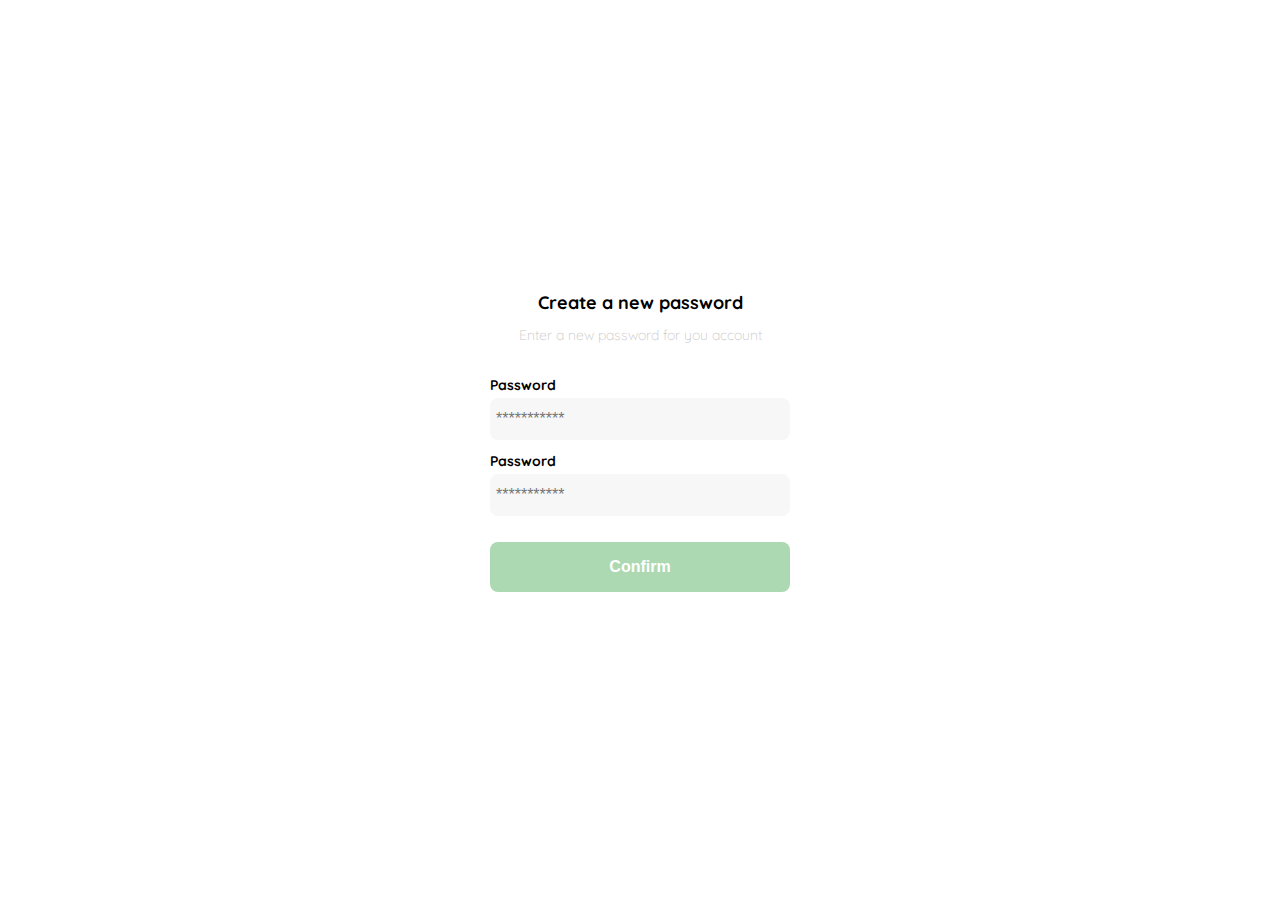
<file: index.html>
<!DOCTYPE html>
<html lang="en">

<head>
    <meta charset="UTF-8">
    <meta http-equiv="X-UA-Compatible" content="IE=edge">
    <meta name="viewport" content="width=device-width, initial-scale=1.0">
    <link rel="stylesheet" href="css/styles.css">
    <title>Document</title>
</head>

<body>
    <div class="login">
        <div class="form-container">
            <img src="logos/logo_yard_sale.svg" alt="" class="logo">
            <h1 class="tittle">Create a new password</h1>
            <p class="subtitle">Enter a new password for you account</p>
            <form action="/" class="form">
                <label for="password" class="label">Password</label>
                <input type="password" id="password" class="input input-password" placeholder="***********">

                <label for="new-password" class="label">Password</label>
                <input type="password" id="new-password" class="input input-password" placeholder="***********">
                <input type="submit" value="Confirm" class="primary-button login-button">
            </form>
        </div>
    </div>
</body>

</html>
</file>
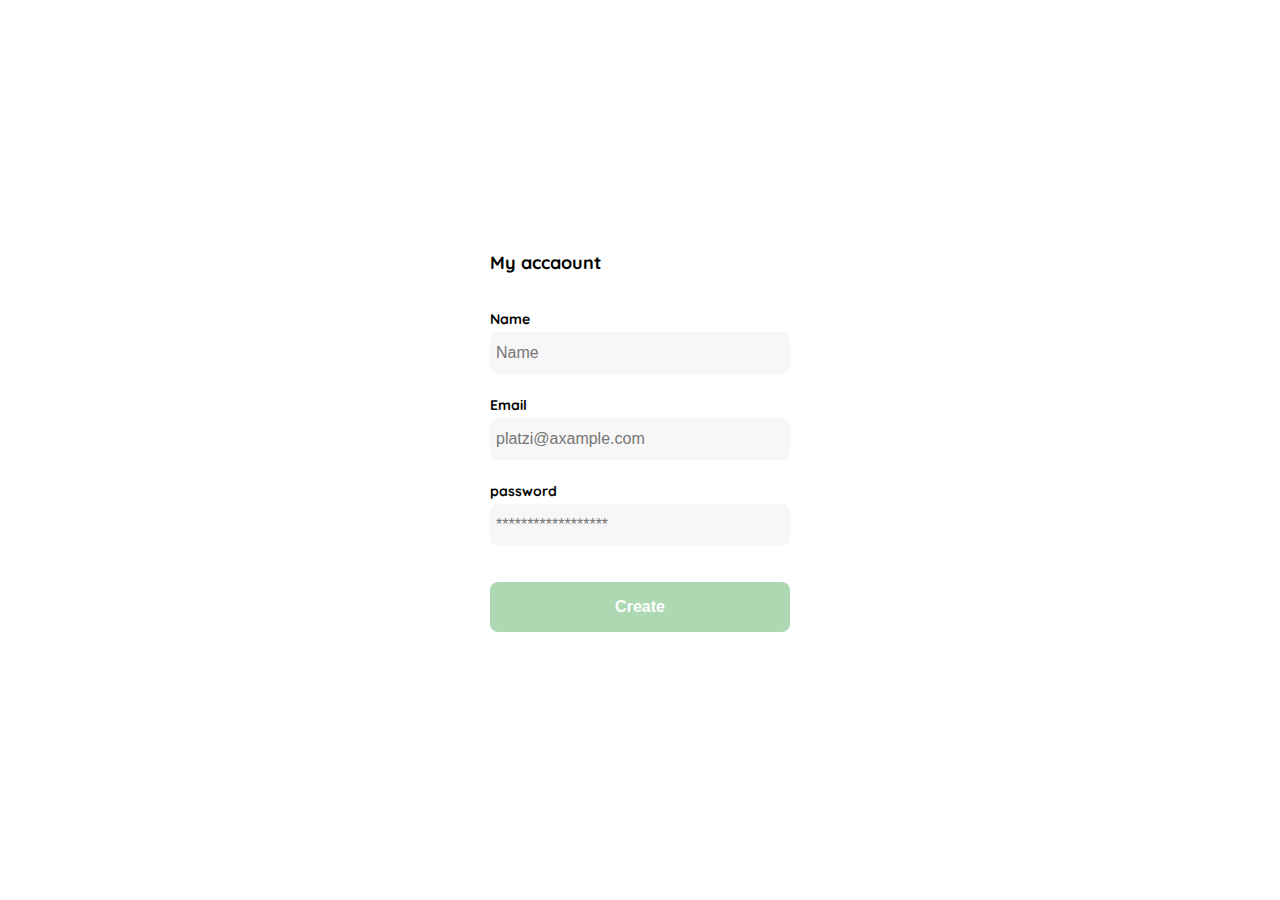
<file: crearceunta.html>
<!DOCTYPE html>
<html lang="en">

<head>
    <meta charset="UTF-8">
    <meta http-equiv="X-UA-Compatible" content="IE=edge">
    <meta name="viewport" content="width=device-width, initial-scale=1.0">
    <link rel="stylesheet" href="css/crearcuenta.css">
    <title>Document</title>
</head>

<body>
    <div class="login">
        <div class="form-container">

            <h1 class="tittle">My accaount</h1>

            <form action="/" class="form">
                <div>
                    <label for="name" class="label">Name</label>
                    <input type="password" id="name" class="input input-name" placeholder="Name">

                    <label for="email" class="label">Email</label>
                    <input type="text" id="email" class="input input-email" placeholder="platzi@axample.com">

                    <label for="password" class="label">password</label>
                    <input type="password" id="password" class="input input-password" placeholder="******************">
                </div>

                <input type="submit" value="Create" class="primary-button login-button">
            </form>
        </div>
    </div>
</body>

</html>
</file>
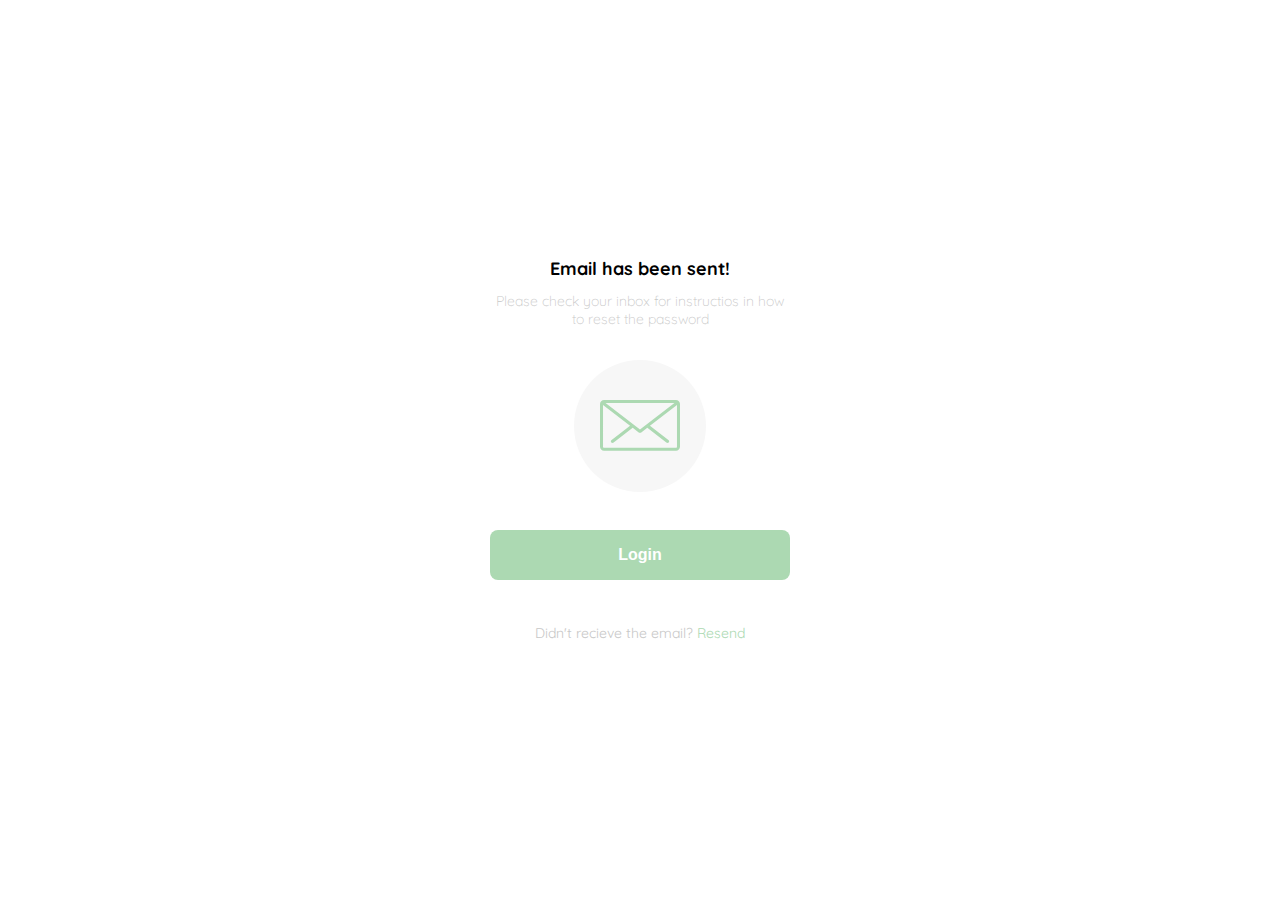
<file: email.html>
<!DOCTYPE html>
<html lang="en">

<head>
    <meta charset="UTF-8">
    <meta http-equiv="X-UA-Compatible" content="IE=edge">
    <meta name="viewport" content="width=device-width, initial-scale=1.0">
    <link rel="stylesheet" href="css/email.css">
    <title>Document</title>
</head>

<body>
    <div class="login">
        <div class="form-container">
            <img src="logos/logo_yard_sale.svg" alt="" class="logo">
            <h1 class="tittle">Email has been sent!</h1>
            <p class="subtitle">Please check your inbox for instructios in how to reset the password</p>
            <div class="email-image">
                <img src="icons/email.svg" alt="email">
            </div>
            <button class="primary-button login-button">Login</button>
            <p class="resend">
                <span>Didn't recieve the email?</span>
                <a href="/">Resend</a>
            </p>
        </div>
    </div>
</body>
</html>
</file>
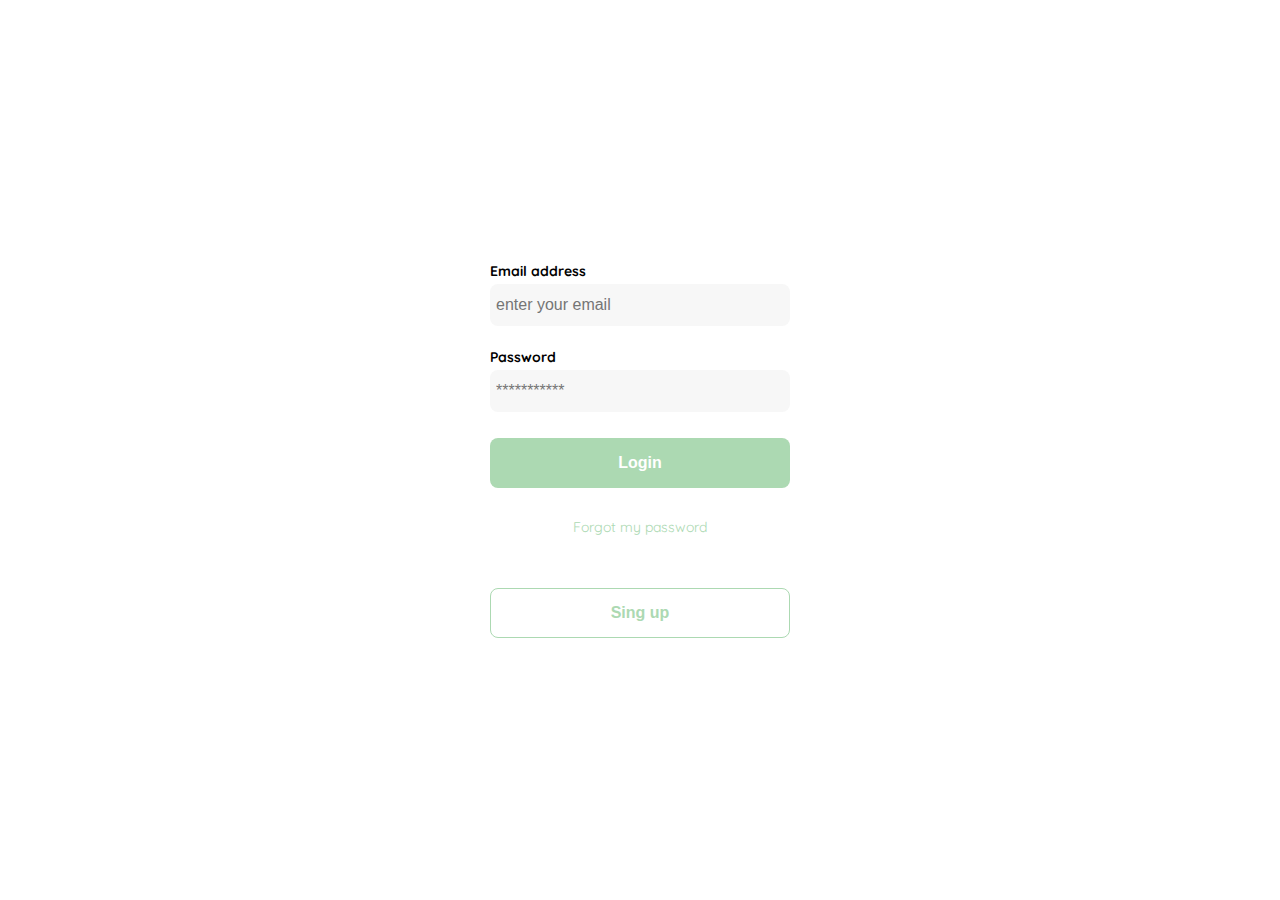
<file: login.html>
<!DOCTYPE html>
<html lang="en">

<head>
    <meta charset="UTF-8">
    <meta http-equiv="X-UA-Compatible" content="IE=edge">
    <meta name="viewport" content="width=device-width, initial-scale=1.0">
    <link rel="stylesheet" href="css/login.css">
    <title>Document</title>
</head>

<body>
    <div class="login">
        <div class="form-container">
            <img src="logos/logo_yard_sale.svg" alt="" class="logo">

            <form action="/" class="form">

                <label for="email" class="label">Email address</label>
                <input type="text" id="email" class="input input-email" placeholder="enter your email">

                <label for="password" class="label">Password</label>
                <input type="password" id="npassword" class="input input-password" placeholder="***********">
                <input type="submit" value="Login" class="primary-button login-button">
                <a href="/">Forgot my password</a>
            </form>
            <button class="secondary-button singup-button">Sing up</button>
        </div>
    </div>
</body>

</html>
</file>
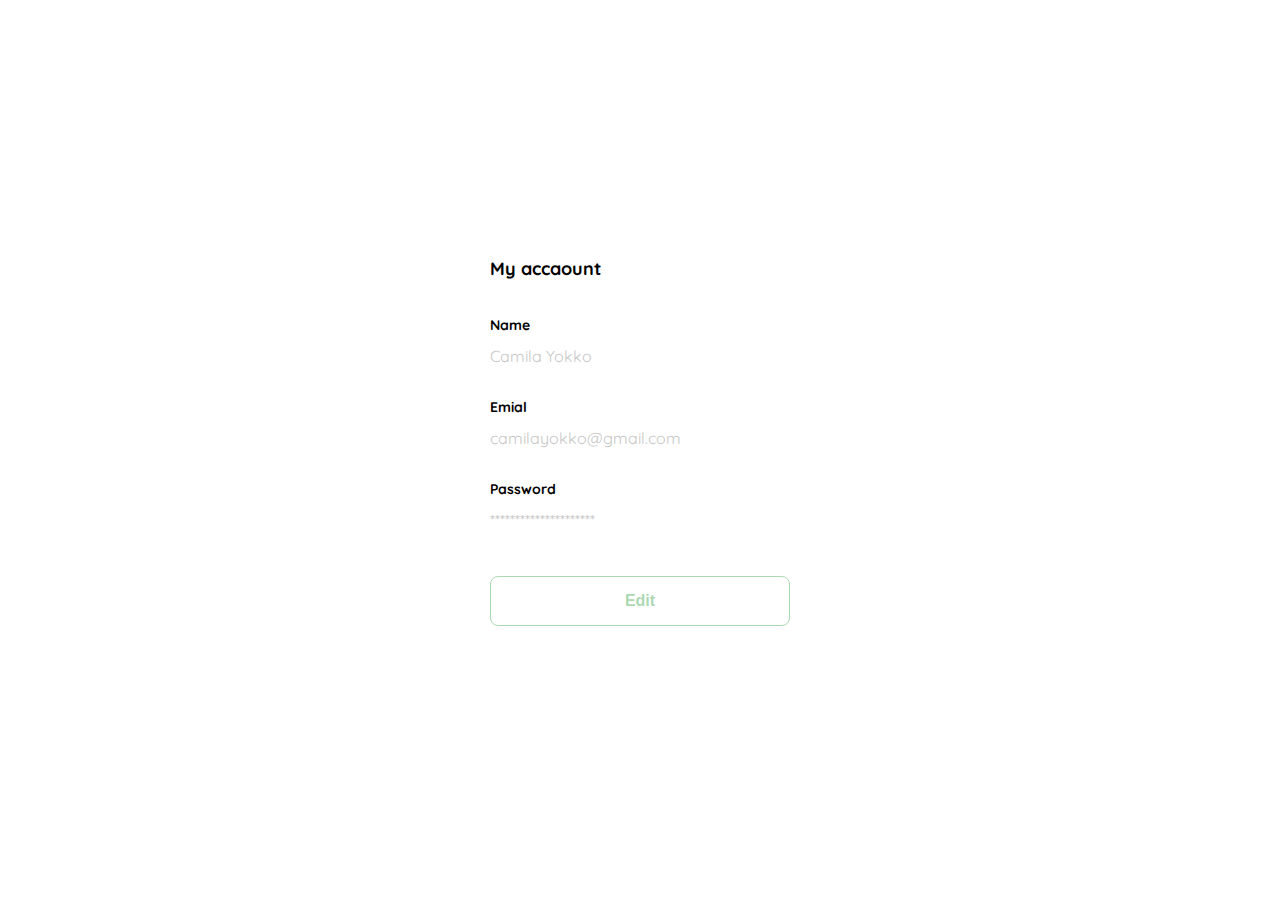
<file: micuenta.html>
<!DOCTYPE html>
<html lang="en">

<head>
    <meta charset="UTF-8">
    <meta http-equiv="X-UA-Compatible" content="IE=edge">
    <meta name="viewport" content="width=device-width, initial-scale=1.0">
    <link rel="stylesheet" href="css/micuenta.css">
    <title>Document</title>
</head>

<body>
    <div class="login">
        <div class="form-container">

            <h1 class="tittle">My accaount</h1>

            <form action="/" class="form">
                <div>
                    <label for="name" class="label">Name</label>
                    <p class="value">Camila Yokko</p>

                    <label for="email" class="label">Emial</label>
                    <p class="value">camilayokko@gmail.com</p>

                    <label for="password" class="label">Password</label>
                    <p class="value">*********************</p>
                </div>

                <input type="submit" value="Edit" class="secondary-button login-button">
            </form>
        </div>
    </div>
</body>

</html>
</file>
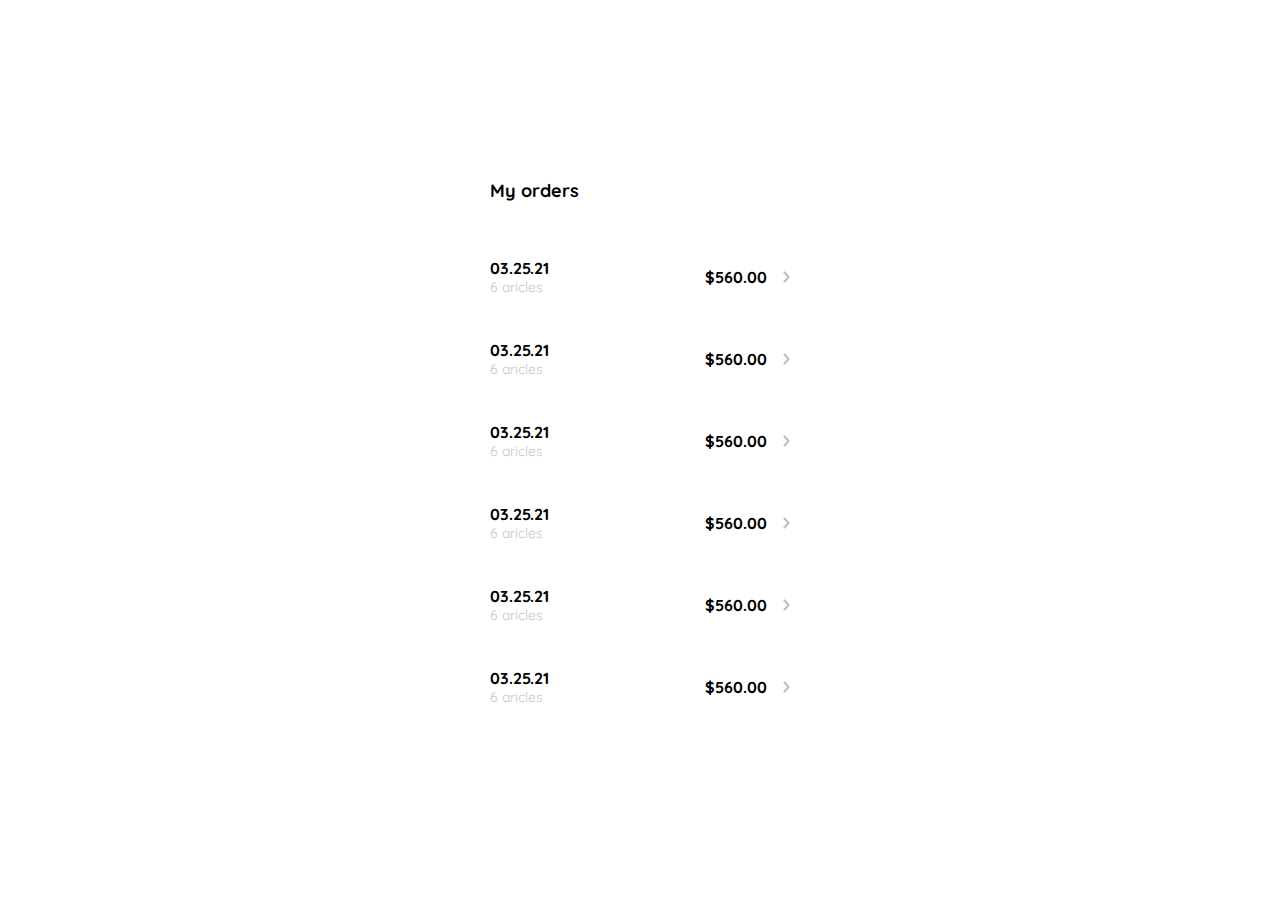
<file: misordenes.html>
<!DOCTYPE html>
<html lang="en">
<head>
    <meta charset="UTF-8">
    <meta http-equiv="X-UA-Compatible" content="IE=edge">
    <meta name="viewport" content="width=device-width, initial-scale=1.0">
    <link rel="stylesheet" href="css/misordenes.css">
    <title>Document</title>
</head>
<body>
    <div class="my-order">
        <div class="my-order-container">
            <h1 class="tittle">My orders</h1>
            <div class="my-order-content">
                <div class="order">
                    <p>
                        <span>03.25.21</span>
                        <span>6 aricles</span>
                    </p>
                    <p>$560.00</p>
                    <img src="icons/flechita.svg" alt="arrow">
                </div>
                <div class="order">
                    <p>
                        <span>03.25.21</span>
                        <span>6 aricles</span>
                    </p>
                    <p>$560.00</p>
                    <img src="icons/flechita.svg" alt="arrow">
                </div>
                <div class="order">
                    <p>
                        <span>03.25.21</span>
                        <span>6 aricles</span>
                    </p>
                    <p>$560.00</p>
                    <img src="icons/flechita.svg" alt="arrow">
                </div>
                <div class="order">
                    <p>
                        <span>03.25.21</span>
                        <span>6 aricles</span>
                    </p>
                    <p>$560.00</p>
                    <img src="icons/flechita.svg" alt="arrow">
                </div>
                <div class="order">
                    <p>
                        <span>03.25.21</span>
                        <span>6 aricles</span>
                    </p>
                    <p>$560.00</p>
                    <img src="icons/flechita.svg" alt="arrow">
                </div>
                <div class="order">
                    <p>
                        <span>03.25.21</span>
                        <span>6 aricles</span>
                    </p>
                    <p>$560.00</p>
                    <img src="icons/flechita.svg" alt="arrow">
                </div>
        </div>
        </div>
    </div>
</body>
</html>
</file>
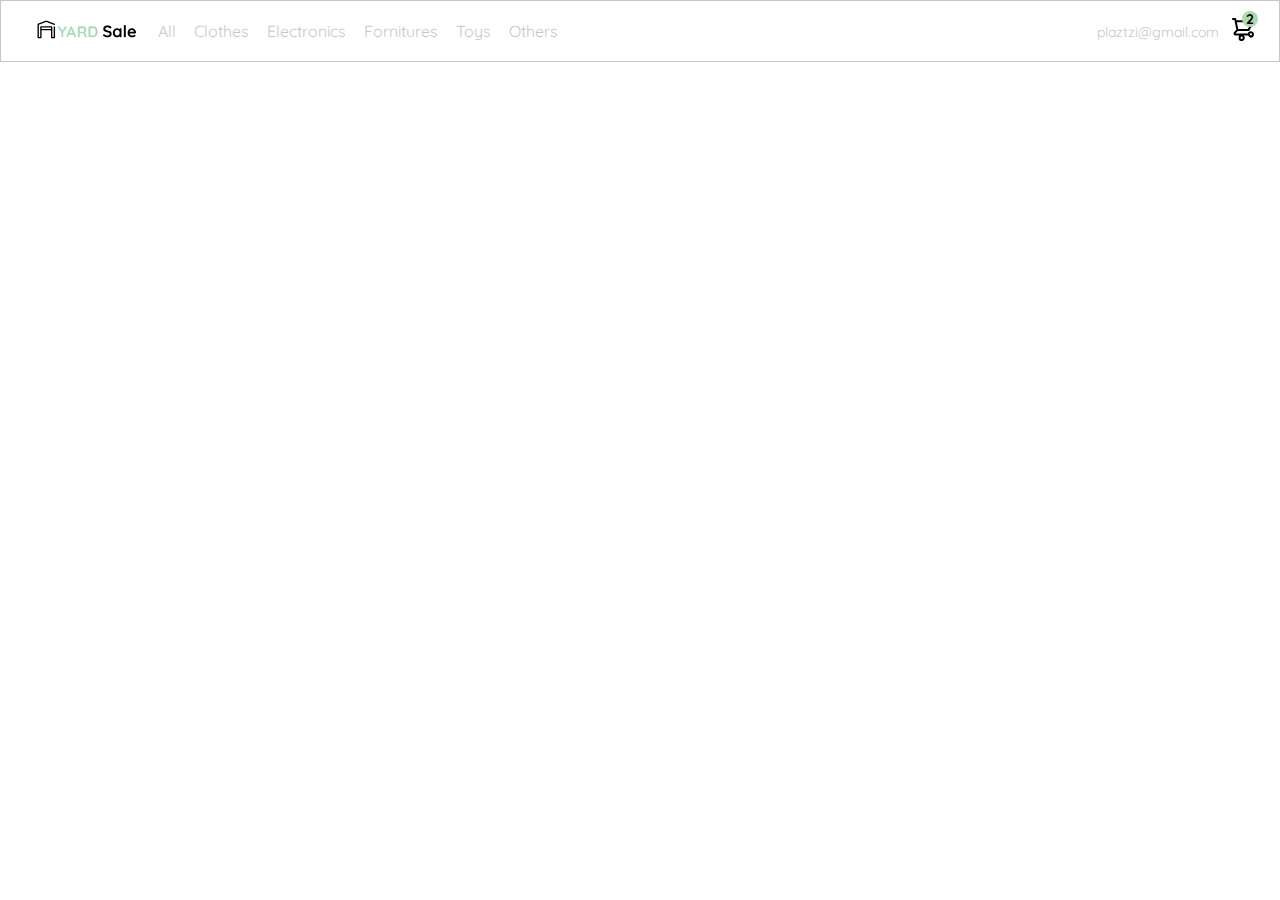
<file: navbar-desktop.html>
<!DOCTYPE html>
<html lang="en">

<head>
    <meta charset="UTF-8">
    <meta http-equiv="X-UA-Compatible" content="IE=edge">
    <meta name="viewport" content="width=na, initial-scale=1.0">
    <link rel="stylesheet" href="css/navbar-desktop.css">
    <title>Document</title>
</head>

<body>
    <nav>
        <img src="icons/icon_menu.svg" alt="menu" class="menu">
        <div class="navbar-left">
            <img src="logos/logo_yard_sale.svg" alt="logo" class="logo">
            <ul>
                <li><a href="/">All</a></li>
                <li><a href="/">Clothes</a></li>
                <li><a href="/">Electronics</a></li>
                <li><a href="/">Fornitures</a></li>
                <li><a href="/">Toys</a></li>
                <li><a href="/">Others</a></li>
            </ul>
        </div>
        <div class="navbar-right">
            <ul>
                <li class="navbar-email">plaztzi@gmail.com</li>
                <li class="navbar-shopping-cart">
                    <img src="icons/icon_shopping_cart.svg" alt="shopping">
                    <div>2</div>
                </li>
            </ul>
        </div>
    </nav>
</body>

</html>
</file>
<file: css/styles.css>
@import url('https://fonts.googleapis.com/css2?family=Quicksand:wght@300;500;700&display=swap');

body{
    font-family: 'Quicksand', sans-serif;
    margin: 0;
    padding: 0;
}

:root{
    --white: #FFFFFF;
    --black: #00000;
    --very-light-pink: #C7C7C7;
    --hospital-green: #ACD9B2;
    --text-input-field: #F7F7F7;
    --sm: 14px;
    --md: 16px;
    --lg: 18px;
}

.login{
    width: 100%;
    height: 100vh;
    display: grid; /*Con estas dos propiedades centramos todo horizontal y verticalmente*/
    place-items: center;
}
.form-container{
    display: grid;
    grid-template-rows: auto 1fr auto;
    width: 300px;
}
.logo{
    width: 150px;
    margin-bottom: 48px;
    justify-self: center;/*justifica sin usar flex*/
    display: none;
}

.tittle{
    font-size: var(--lg);/*de esta forma se llama las variables*/
    margin-bottom: 12px;
    text-align: center;
}

.subtitle{
    color: var(--very-light-pink);
    font-size: var(--sm);
    font-weight: 300;
    margin-top: 0;
    margin-bottom: 32px;
    text-align: center;
}
.form{
    display: flex;
    flex-direction: column;
}
.label{
    font-size: var(--sm);
    font-weight: bold;
    margin-bottom: 4px;
}
.input{
    background-color: var(--text-input-field);
    border: none;
    border-radius: 8px;
    height: 30px;
    font-size: var(--md);
    padding: 6px;
    margin-bottom: 12px;
}

.primary-button{
    background-color: var(--hospital-green);
    border-radius: 8px;
    border: none;
    color: var(--white);
    width: 100%;
    cursor: pointer;
    font-size: var(--md);
    font-weight: bold;
    height: 50px;
}

.login-button{
    margin-top: 14px;
    margin-bottom: 30px;
}

@media (max-width: 640px){
    .logo{
        display: block;
    }
}
</file>
<file: css/crearcuenta.css>
@import url('https://fonts.googleapis.com/css2?family=Quicksand:wght@300;500;700&display=swap');

body{
    font-family: 'Quicksand', sans-serif;
    margin: 0;
    padding: 0;
}

:root{
    --white: #FFFFFF;
    --black: #00000;
    --very-light-pink: #C7C7C7;
    --hospital-green: #ACD9B2;
    --text-input-field: #F7F7F7;
    --sm: 14px;
    --md: 16px;
    --lg: 18px;
}

.login{
    width: 100%;
    height: 100vh;
    display: grid; /*Con estas dos propiedades centramos todo horizontal y verticalmente*/
    place-items: center;
}
.form-container{
    display: grid;
    grid-template-rows: auto 1fr auto;
    width: 300px;
}


.tittle{
    font-size: var(--lg);/*de esta forma se llama las variables*/
    margin-bottom: 36px;
    text-align: start;
}

.form{
    display: flex;
    flex-direction: column;
}
.form div {
    display: flex;
    flex-direction: column;
}
.label{
    font-size: var(--sm);
    font-weight: bold;
    margin-bottom: 4px;
}
.input{
    background-color: var(--text-input-field);
    border: none;
    border-radius: 8px;
    height: 30px;
    font-size: var(--md);
    padding: 6px;
    margin-bottom: 12px;
}
.input-name, .input-email, .input-password{
    margin-bottom: 22px;
}

.primary-button{
    background-color: var(--hospital-green);
    border-radius: 8px;
    border: none;
    color: var(--white);
    width: 100%;
    cursor: pointer;
    font-size: var(--md);
    font-weight: bold;
    height: 50px;
}

.login-button{
    margin-top: 14px;
    margin-bottom: 30px;
}

@media (max-width: 640px) {
    .form-container{
        height: 100%;
    }

    .form {
       height: 100%;
       justify-content: space-between;
    }
}
</file>
<file: css/email.css>
@import url('https://fonts.googleapis.com/css2?family=Quicksand:wght@300;500;700&display=swap');

body{
    font-family: 'Quicksand', sans-serif;
    margin: 0;
    padding: 0;
}

:root{
    --white: #FFFFFF;
    --black: #00000;
    --very-light-pink: #C7C7C7;
    --hospital-green: #ACD9B2;
    --text-input-field: #F7F7F7;
    --sm: 14px;
    --md: 16px;
    --lg: 18px;
}

.login{
    width: 100%;
    height: 100vh;
    display: grid; /*Con estas dos propiedades centramos todo horizontal y verticalmente*/
    place-items: center;
}
.form-container{
    display: grid;
    grid-template-rows: auto 1fr auto;
    width: 300px;
    justify-items: center;
}
.logo{
    width: 150px;
    margin-bottom: 48px;
    justify-self: center;/*justifica sin usar flex*/
    display: none;
}

.tittle{
    font-size: var(--lg);/*de esta forma se llama las variables*/
    margin-bottom: 12px;
    text-align: center;
}

.subtitle{
    color: var(--very-light-pink);
    font-size: var(--sm);
    font-weight: 300;
    margin-top: 0;
    margin-bottom: 32px;
    text-align: center;
}
.email-image{
    width: 132px;
    height: 132px;
    border-radius: 50%;
    background-color: var(--text-input-field);
    display: flex;
    justify-content: center;
    align-items: center;
    margin-bottom: 24px;
}
.email-image img{
    width: 80px;
}
.resend{
    font-size: var(--sm);
}
.resend span{
    color: var(--very-light-pink);
}
.resend a{
    color: var(--hospital-green);
    text-decoration: none;
}
.primary-button{
    background-color: var(--hospital-green);
    border-radius: 8px;
    border: none;
    color: var(--white);
    width: 100%;
    cursor: pointer;
    font-size: var(--md);
    font-weight: bold;
    height: 50px;
}

.login-button{
    margin-top: 14px;
    margin-bottom: 30px;
}

@media (max-width: 640px){
    .logo{
        display: block;
    }
}
</file>
<file: css/login.css>
@import url('https://fonts.googleapis.com/css2?family=Quicksand:wght@300;500;700&display=swap');

body {
    font-family: 'Quicksand', sans-serif;
    margin: 0;
    padding: 0;
}

:root {
    --white: #FFFFFF;
    --black: #00000;
    --very-light-pink: #C7C7C7;
    --hospital-green: #ACD9B2;
    --text-input-field: #F7F7F7;
    --sm: 14px;
    --md: 16px;
    --lg: 18px;
}

.login {
    width: 100%;
    height: 100vh;
    display: grid;
    /*Con estas dos propiedades centramos todo horizontal y verticalmente*/
    place-items: center;
}

.form-container {
    display: grid;
    grid-template-rows: auto 1fr auto;
    width: 300px;
}

.logo {
    width: 150px;
    margin-bottom: 48px;
    justify-self: center;
    /*justifica sin usar flex*/
    display: none;
}

.form {
    display: flex;
    flex-direction: column;
}

.form a {
    color: var(--hospital-green);
    font-size: var(--sm);
    text-align: center;
    text-decoration: none;
    margin-bottom: 52px;
}

.label {
    font-size: var(--sm);
    font-weight: bold;
    margin-bottom: 4px;
}

.input {
    background-color: var(--text-input-field);
    border: none;
    border-radius: 8px;
    height: 30px;
    font-size: var(--md);
    padding: 6px;
    margin-bottom: 12px;
}

.input-email {
    margin-bottom: 22px;
}

.primary-button {
    background-color: var(--hospital-green);
    border-radius: 8px;
    border: none;
    color: var(--white);
    width: 100%;
    cursor: pointer;
    font-size: var(--md);
    font-weight: bold;
    height: 50px;
}

.secondary-button {
    background-color: var(--white);
    border-radius: 8px;
    border: 1px solid var(--hospital-green);
    color: var(--hospital-green);
    width: 100%;
    cursor: pointer;
    font-size: var(--md);
    font-weight: bold;
    height: 50px;
}

.login-button {
    margin-top: 14px;
    margin-bottom: 30px;
}

@media (max-width: 640px) {
    .logo {
        display: block;
    }

  .secondary-button {
        position: absolute;
        width: 300px;
        bottom: 20px
    }

}
</file>
<file: css/micuenta.css>
@import url('https://fonts.googleapis.com/css2?family=Quicksand:wght@300;500;700&display=swap');

body{
    font-family: 'Quicksand', sans-serif;
    margin: 0;
    padding: 0;
}

:root{
    --white: #FFFFFF;
    --black: #00000;
    --very-light-pink: #C7C7C7;
    --hospital-green: #ACD9B2;
    --text-input-field: #F7F7F7;
    --sm: 14px;
    --md: 16px;
    --lg: 18px;
}

.login{
    width: 100%;
    height: 100vh;
    display: grid; /*Con estas dos propiedades centramos todo horizontal y verticalmente*/
    place-items: center;
}
.form-container{
    display: grid;
    grid-template-rows: auto 1fr auto;
    width: 300px;
}


.tittle{
    font-size: var(--lg);/*de esta forma se llama las variables*/
    margin-bottom: 36px;
    text-align: start;
}

.form{
    display: flex;
    flex-direction: column;
}
.form div {
    display: flex;
    flex-direction: column;
}
.label{
    font-size: var(--sm);
    font-weight: bold;
    margin-bottom: 4px;
}

.value{
    color: var(--very-light-pink);
    font-size: var(--md);
    margin: 8px 0 32px 0;
}

.secondary-button{
    background-color: var(--white);
    border-radius: 8px;
    border: 1px solid var(--hospital-green);
    color: var(--hospital-green);
    width: 100%;
    cursor: pointer;
    font-size: var(--md);
    font-weight: bold;
    height: 50px;
}

.login-button{
    margin-top: 14px;
    margin-bottom: 30px;
}

@media (max-width: 640px) {
    .form-container{
        height: 100%;
    }

    .form {
       height: 100%;
       justify-content: space-between;
    }
}
</file>
<file: css/misordenes.css>
@import url('https://fonts.googleapis.com/css2?family=Quicksand:wght@300;500;700&display=swap');

body {
    font-family: 'Quicksand', sans-serif;
    margin: 0;
    padding: 0;
}

:root {
    --white: #FFFFFF;
    --black: #00000;
    --very-light-pink: #C7C7C7;
    --hospital-green: #ACD9B2;
    --text-input-field: #F7F7F7;
    --sm: 14px;
    --md: 16px;
    --lg: 18px;
}
.my-order {
    width: 100%;
    height: 100vh;
    display: grid;
    place-items: center;
}

.tittle {
    font-size: var(--lg);
    margin-bottom: 40px;
}

.my-order-container {
    display: flex;
    flex-direction: column;
}

.my-order-content {
    display: grid;
    grid-template-rows: auto 1fr auto;
    width: 300px;
}
.order {
    display: grid;
    grid-template-columns: auto 1fr auto;
    gap: 16px;
    align-items: center;
    margin-bottom: 12px;
    border-radius: 8px;
}
.order p:nth-child(1) {
    display: flex;
    flex-direction: column;
}
.order p span:nth-child(1) {
    font-size: var(--md);
    font-weight: bold;
}
.order p span:nth-child(2) {
    font-size: var(--sm);
    color: var(--very-light-pink);
}
.order p:nth-child(2) {
   text-align: end;
   font-weight: bold;
}
</file>
<file: css/navbar-desktop.css>
@import url('https://fonts.googleapis.com/css2?family=Quicksand:wght@300;500;700&display=swap');

body {
    font-family: 'Quicksand', sans-serif;
    margin: 0;
    padding: 0;
}

:root {
    --white: #FFFFFF;
    --black: #00000;
    --very-light-pink: #C7C7C7;
    --hospital-green: #ACD9B2;
    --text-input-field: #F7F7F7;
    --sm: 14px;
    --md: 16px;
    --lg: 18px;
}

.menu {
    display: none;
    width: 30px;
}

.logo {
    width: 100px;
}

.navbar-left ul,
.navbar-right ul {
    list-style: none;
    padding: 0;
    display: flex;
    align-items: center;
}

.navbar-left {
    display: flex;
    margin-left: 12px;
}
.navbar-left ul{
    display: flex;
    margin-left: 12px;
}
.navbar-left ul li a, .navbar-right ul li a{
    text-decoration: none;
    color: var(--very-light-pink);
    border: 1px solid var(--white);
    padding: 8px;
    border-radius: 8px;
}

.navbar-left ul li a:hover, .navbar-right ul li a:hover{
    border: 1px solid var(--hospital-green);
    color: var(--hospital-green);
}
nav {
    display: flex;
    justify-content: space-between;
    padding: 0 24px;
    height: 60px;
    border: 1px solid var(--very-light-pink);
}
.navbar-email{
    color: var(--very-light-pink);
    font-size: var(--sm);
    margin-right: 12px;
}
.navbar-shopping-cart{
    position: relative;
}
.navbar-shopping-cart div{
    width: 16px;
    height: 16px;
    background-color: var(--hospital-green);
    border-radius: 50%;
    font-weight: bold;
    font-size: var(--sm);
    position: absolute;
    top: -6px;
    right: -3px;
    display: flex;
    justify-content: center;
    align-items: center;
}
@media(max-width: 780px){
    .menu {
        display: block;
    }
    .navbar-left ul{
        display: none;
    }
    .navbar-email{
       display: none;
    }
}
</file>
